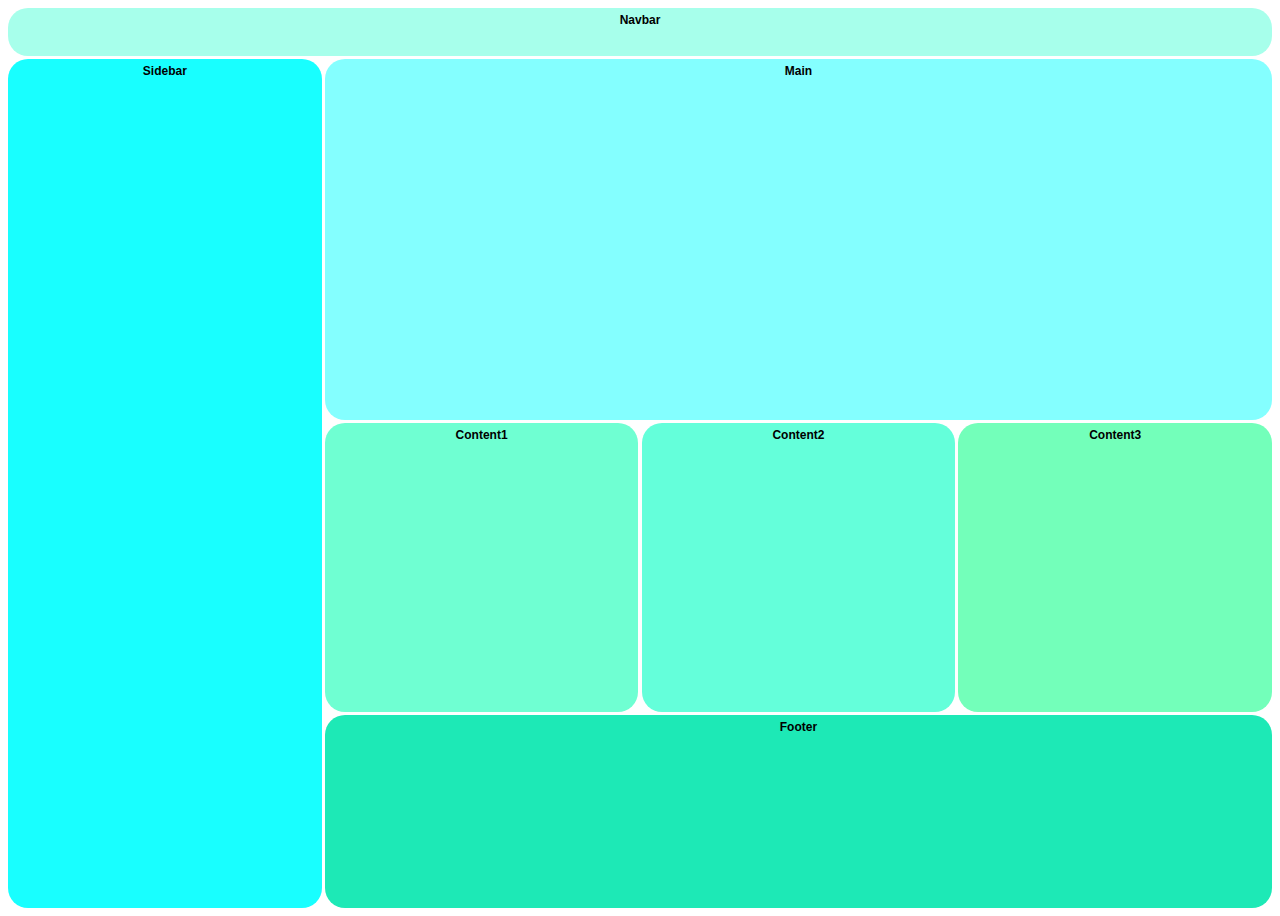
<file: 1st practice/index.html>
<!DOCTYPE html>
<html lang="en">
  <head>
    <meta charset="UTF-8" />
    <meta http-equiv="X-UA-Compatible" content="IE=edge" />
    <meta name="viewport" content="width=device-width, initial-scale=1.0" />
    <link href="/1st practice/style.css" rel="stylesheet" />
    <title>CSS Grid 1st Practice</title>
  </head>
  <body>
    
    <div class="container">
      <nav>Navbar</nav>
      <main>Main</main>
      <div id="sidebar">Sidebar</div>
      <div id="content1">Content1</div>
      <div id="content2">Content2</div>
      <div id="content3">Content3</div>
      <footer>Footer</footer>
    </div><!--container-->
    
  </body>
</html>
</file>
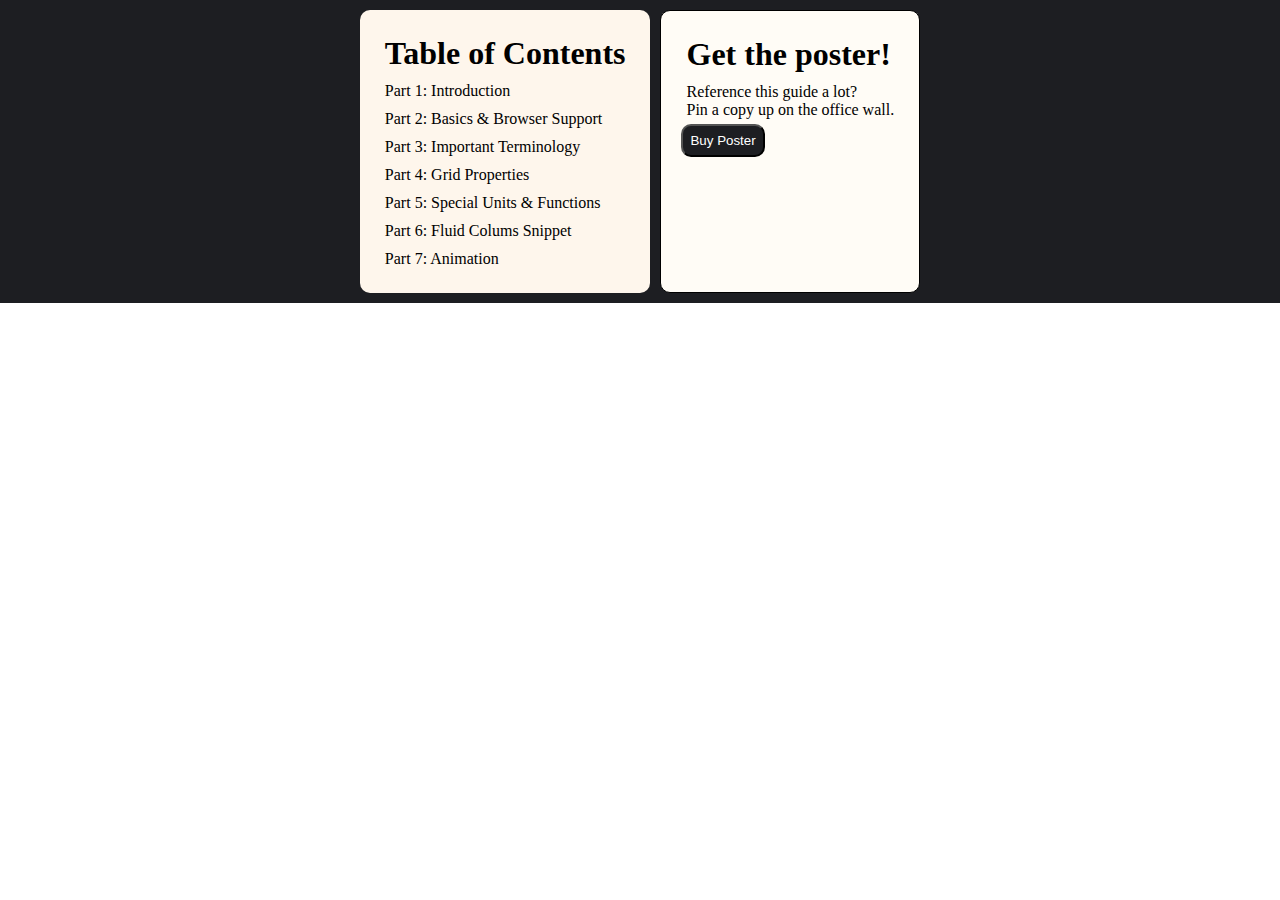
<file: 2nd pratice/index.html>
<!DOCTYPE html>
<html lang="en">
<head>
    <meta charset="UTF-8">
    <meta http-equiv="X-UA-Compatible" content="IE=edge">
    <meta name="viewport" content="width=device-width, initial-scale=1.0">
    <link href="/2nd pratice/style.css" rel="stylesheet">
    <title>CSS Grid 2nd Practice</title>
</head>
<body>
    <div class="wrapper">
        <div class="container">
          <div class="about">
            <h1>Table of Contents</h1>
            <p>Part 1: Introduction</p>
            <p>Part 2: Basics & Browser Support</p>
            <p>Part 3: Important Terminology</p>
            <p>Part 4: Grid Properties</p>
            <p>Part 5: Special Units & Functions</p>
            <p>Part 6: Fluid Colums Snippet</p>
            <p>Part 7: Animation</p>
          </div>
          <div class="something">
            <h1>Get the poster!</h1>
            <p>Reference this guide a lot?<br> Pin a copy up on the office wall.</p>
            <button type="button" onclick="alert('bought')">Buy Poster</button>
          </div>
        </div>
    </div>
</body>
</html>
</file>
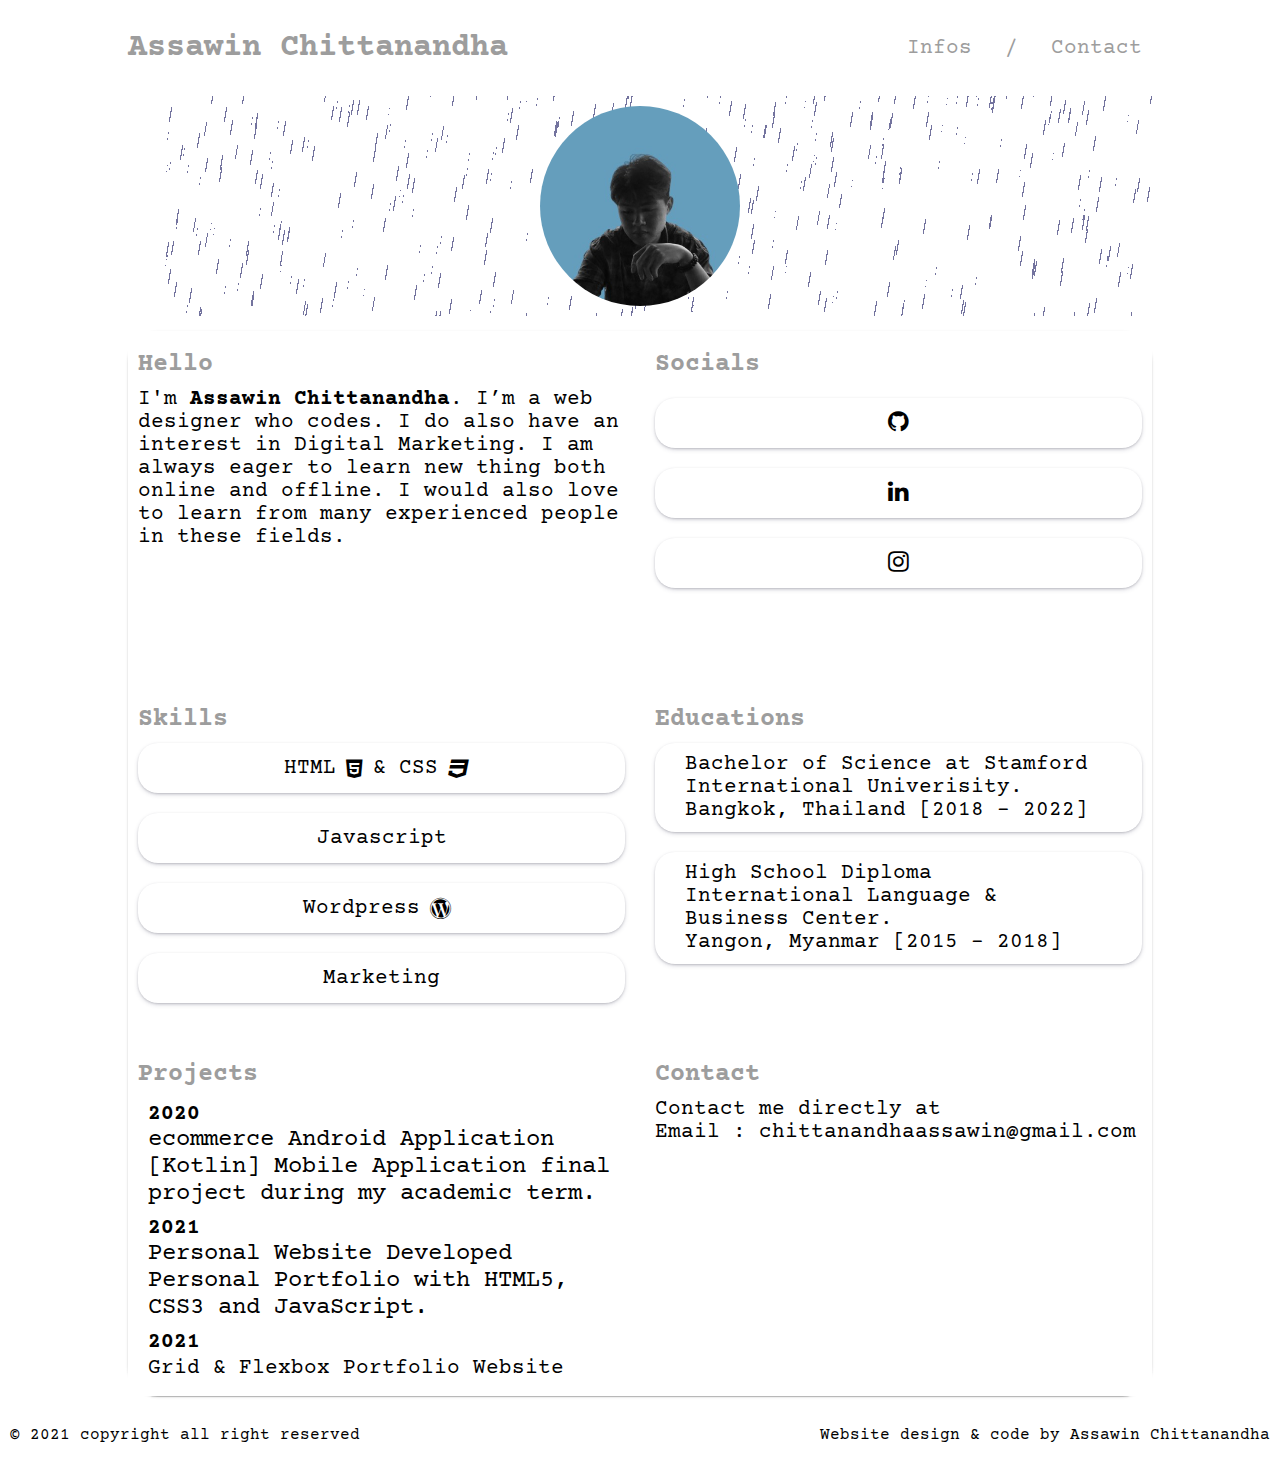
<file: Grid-Based Website/index.html>
<!DOCTYPE html>
<html lang="en">
  <head>
    <meta charset="UTF-8" />
    <meta http-equiv="X-UA-Compatible" content="IE=edge" />
    <meta name="viewport" content="width=device-width, initial-scale=1.0" />
    <title>Assawin Chittanandha</title>
    <link href="style.css" type="text/css" rel="stylesheet" />
    <link
      href="https://maxcdn.bootstrapcdn.com/font-awesome/4.1.0/css/font-awesome.min.css"
      rel="stylesheet"
    />
  </head>
  <body>
    <header>
      <h2 class="logo"><a href="#">Assawin Chittanandha</a></h2>
      <nav>
        <div class="nav-links">
          <ul>
            <li><a href="#info">Infos</a></li>
            <li>/</li>
            <li><a href="#contact">Contact</a></li>
          </ul>
        </div>
      </nav>
    </header>
    <div class="home">
      <div class="header">
        <img src="profile.jpg" alt="profile" />
      </div>
    </div>
    <div class="wrapper" id="info">
      <div class="grid">
        <div class="bio">
          <h3>Hello</h3>
          <p>
            I'm <b>Assawin Chittanandha</b>. I’m a web designer who codes. I do
            also have an interest in Digital Marketing. I am always eager to
            learn new thing both online and offline. I would also love to learn
            from many experienced people in these fields.
          </p>
        </div>
        <div class="socials">
          <h3>Socials</h3>
          <ul>
            <li>
              <a href="https://github.com/mello-x" target="_blank">
                <i class="fa fa-github" aria-hidden="true"></i
              ></a>
            </li>
            <li>
              <a
                href="https://www.linkedin.com/in/assawinchittanandha-936178171/"
                target="_blank"
              >
                <i class="fa fa-linkedin" aria-hidden="true"></i
              ></a>
            </li>
            <li>
              <a href="https://www.instagram.com/themellox/" target="_blank">
                <i class="fa fa-instagram" aria-hidden="true"></i
              ></a>
            </li>
          </ul>
        </div>
        <div class="skill">
          <h3>Skills</h3>
          <div class="skills">
            <p>
              HTML <i class="fa fa-html5" aria-hidden="true"></i> & CSS
              <i class="fa fa-css3" aria-hidden="true"></i>
            </p>
            <p>Javascript</p>
            <p>Wordpress <i class="fa fa-wordpress" aria-hidden="true"></i></p>
            <p>Marketing</p>
          </div>
        </div>
        <div class="education">
          <h3>Educations</h3>
          <div class="education-infos">
            <p>
              Bachelor of Science at Stamford International Univerisity. <br />
              Bangkok, Thailand [2018 - 2022]
            </p>
            <p>
              High School Diploma International Language & Business Center.
              <br />
              Yangon, Myanmar [2015 - 2018]
            </p>
          </div>
        </div>
        <div class="project">
          <h3>Projects</h3>
          <div class="project-info">
            <p>
              <strong>2020</strong><br />
              <a
                href="https://github.com/mello-x/SneakerHead---eCommerce-App"
                target="_blank"
                >ecommerce Android Application [Kotlin] Mobile Application final
                project during my academic term.</a
              >
            </p>
            <p>
              <strong>2021</strong><br />
              <a href="https://www.melloresum.com/" target="_blank"
                >Personal Website Developed Personal Portfolio with HTML5, CSS3
                and JavaScript.</a
              >
            </p>
            <p>
              <strong>2021</strong><br /><a href=""></a>Grid & Flexbox Portfolio
              Website
            </p>
          </div>
        </div>
        <div class="contact" id="contact">
          <h3>Contact</h3>
          <p>Contact me directly at</p>
          <p>
            Email :
            <a href="mailto:chittanandhaassawin@gmail.com"
              >chittanandhaassawin@gmail.com</a
            >
          </p>
        </div>
      </div>
    </div>
    <footer>
      <p>© 2021 copyright all right reserved</p>
      <p>Website design & code by Assawin Chittanandha</p>
    </footer>
  </body>
</html>
</file>
<file: 1st practice/style.css>
:root {
  --main-radius: 20px;
  --main-padding: 5px;
}

.container {
  display: grid;
  height: 100vh;
  grid-template-columns: 1fr 1fr 1fr 1fr;
  grid-template-rows: 0.2fr 1.5fr 1.2fr 0.8fr;
  grid-template-areas:
  "nav nav nav nav"
  "sidebar main main main"
  "sidebar content1 content2 content3"
  "sidebar footer footer footer";
  grid-gap: 0.2rem;
  text-align: center;
  font-weight: 800;
  font-family: sans-serif;
  font-size: 12px;
}

nav {
  background: #a7ffeb;
  grid-area: nav;
  padding: var(--main-padding);
  border-radius: var(--main-radius);
}

main {
  background: #84ffff;
  grid-area: main;
  padding: var(--main-padding);
  border-radius: var(--main-radius)
}

#sidebar {
  background: #18ffff;
  grid-area: sidebar;
  padding: var(--main-padding);
  border-radius: var(--main-radius)
}

#content1 {
  background: #6fffd2;
  grid-area: content1;
  padding: var(--main-padding);
  border-radius: var(--main-radius)
}

#content2 {
  background: #64ffda;
  grid-area: content2;
  padding: var(--main-padding);
  border-radius: var(--main-radius)
}

#content3 {
  top: 10px;
  background: #73ffba;
  grid-area: content3;
  padding: var(--main-padding);
  border-radius: var(--main-radius)
}

footer {
  background: #1de9b6;
  grid-area: footer;
  padding: var(--main-padding);
  border-radius: var(--main-radius)
}

/* MOBILE DEVICE MAX-WIDTH 550PX */
@media only screen and (max-width: 550px){
  .container {
    grid-template-columns: 1fr;
    grid-template-rows: 0.4fr 0.4fr 2.2fr 1.2fr 1.2fr 1.2fr 1fr;
    grid-template-areas:
      "nav"
      "sidebar"
      "main"
      "content1"
      "content2"
      "content3"
      "footer";
  }
}
</file>
<file: 2nd pratice/style.css>
* {
    margin: 0px;
    padding: 0px;
}

h1 {
    padding: 5px;
    font-weight: bold;
  }
  
  p {
    padding: 5px;
  }
  .wrapper {
    display: flex;
    background: #1D1E22;
    justify-content: center;
  }
  .container {
    display:grid;
    grid-template-rows: auto;
    grid-template-areas: "about something";
    column-gap: 10px;
    margin: 10px;
  }
  
  .about {
    grid-area: about;
    background: #FEF6EC;
    border-radius: 10px;
    padding: 20px;
  }
  
  .something {
    grid-area: something;
    background: #FFFCF6;
    border: 1px solid black;
    border-radius: 10px;
    padding: 20px;
  }
  
  button { 
    color: white;
    background: #1D1E22;
    padding: 7px;
    border-radius: 10px;
  }
  
  button:hover {
    background: #FEF6EC;
    color: black;
  }
  
  @media screen and (max-width: 550px) {
    .wrapper {
      background: #47CF73;
    }
    .container {
      grid-template-rows: 1fr 1fr;
      grid-template-areas: "about"
        "something";
      row-gap: 10px;
    }
  }
</file>
<file: Grid-Based Website/style.css>
@import url("https://fonts.googleapis.com/css2?family=Zen+Kurenaido&display=swap");
@import url("https://fonts.googleapis.com/css2?family=Courier+Prime&family=Zen+Kurenaido&display=swap");
* {
  padding: 0;
  margin: 0;
  box-sizing: border-box;
  background: #fff;
}

body {
  font-family: "Courier Prime", monospace;
  font-size: 21px;
  font-weight: 400;
}

li,
a {
  list-style: none;
  text-decoration: none;
  color: #9d9d9d;
}

h3 {
  margin: 10px 0;
  color: #9d9d9d;
}

header {
  display: flex;
  justify-content: space-between;
  align-items: center;
  padding: 30px 10%;
}

.logo {
  cursor: pointer;
}

.nav-links li {
  display: inline-block;
  padding: 0 10px;
}

.nav-links a:hover {
  cursor: pointer;
  border-bottom: 2px solid #9d9d9d;
}

.home {
  width: 80%;
  height: 25vh;
  margin: 0 auto;
}

.header {
  padding: 10px 0;
  display: flex;
  justify-content: center;
  background: #fff url(rain.gif);
}

.header img {
  border-radius: 999px;
  width: 200px;
  transition: transform 0.7s ease-in-out;
}

.header img:hover {
  transform: rotate(360deg);
}

.wrapper {
  width: 80%;
  height: auto;
  margin: 10px auto;
  border-radius: 30px;
  box-shadow: rgba(0, 0, 0, 0.12) 0px 1px 3px, rgba(0, 0, 0, 0.24) 0px 1px 1px;
}

.grid {
  display: grid;
  grid-template-columns: 1fr 1fr;
  grid-template-rows: repeat(3, 1fr);
  grid-template-areas:
    "bio social"
    "skills education"
    "projects contact";
  column-gap: 10px;
}

.bio {
  grid-area: bio;
  padding: 10px;
}

.bio img {
  border-radius: 30px;
}

.socials {
  grid-area: social;
  padding: 10px;
}

.socials a {
  color: black;
  font-size: 24px;
  padding: 0 30px;
  background: #fff;
  text-decoration: none;
}

.socials a:hover {
  color: rgb(14 36 49 / 15%);
}

.socials li {
  display: flex;
  align-items: center;
  justify-content: center;
  margin: 20px 0;
  height: 50px;
  padding: 10 30px;
  border-radius: 20px;
  box-shadow: rgba(50, 50, 93, 0.25) 0px 2px 5px -1px,
    rgba(0, 0, 0, 0.3) 0px 1px 3px -1px;
}

.skill {
  grid-area: skills;
  padding: 10px;
}

.skills p {
  display: flex;
  align-items: center;
  justify-content: center;
  height: 50px;
  padding: 10 30px;
  margin-bottom: 20px;
  border-radius: 20px;
  box-shadow: rgba(50, 50, 93, 0.25) 0px 2px 5px -1px,
    rgba(0, 0, 0, 0.3) 0px 1px 3px -1px;
}

.skills i {
  padding: 0 10px;
}

.education {
  grid: education;
  padding: 10px;
}

.education p {
  display: flex;
  align-items: center;
  justify-content: center;
  padding: 10px 30px;
  margin-bottom: 20px;
  border-radius: 20px;
  box-shadow: rgba(50, 50, 93, 0.25) 0px 2px 5px -1px,
    rgba(0, 0, 0, 0.3) 0px 1px 3px -1px;
}

.project {
  grid-area: projects;
  padding: 10px;
}

.project p {
  padding: 5px 10px;
}

.project-info a {
  color: black;
  font-size: 24px;
  background: #fff;
}

.project-info a:hover {
  color: rgb(14 36 49 / 15%);
}

.contact {
  grid-area: contact;
  padding: 10px;
}

.contact a {
  color: black;
}

.contact a:hover {
  color: rgb(14 36 49 / 15%);
}

footer {
  width: 100%;
  height: auto;
  margin: 20px auto;
  display: flex;
  justify-content: space-between;
}

footer p {
  padding: 10px;
  font-size: 16px;
}
</file>
